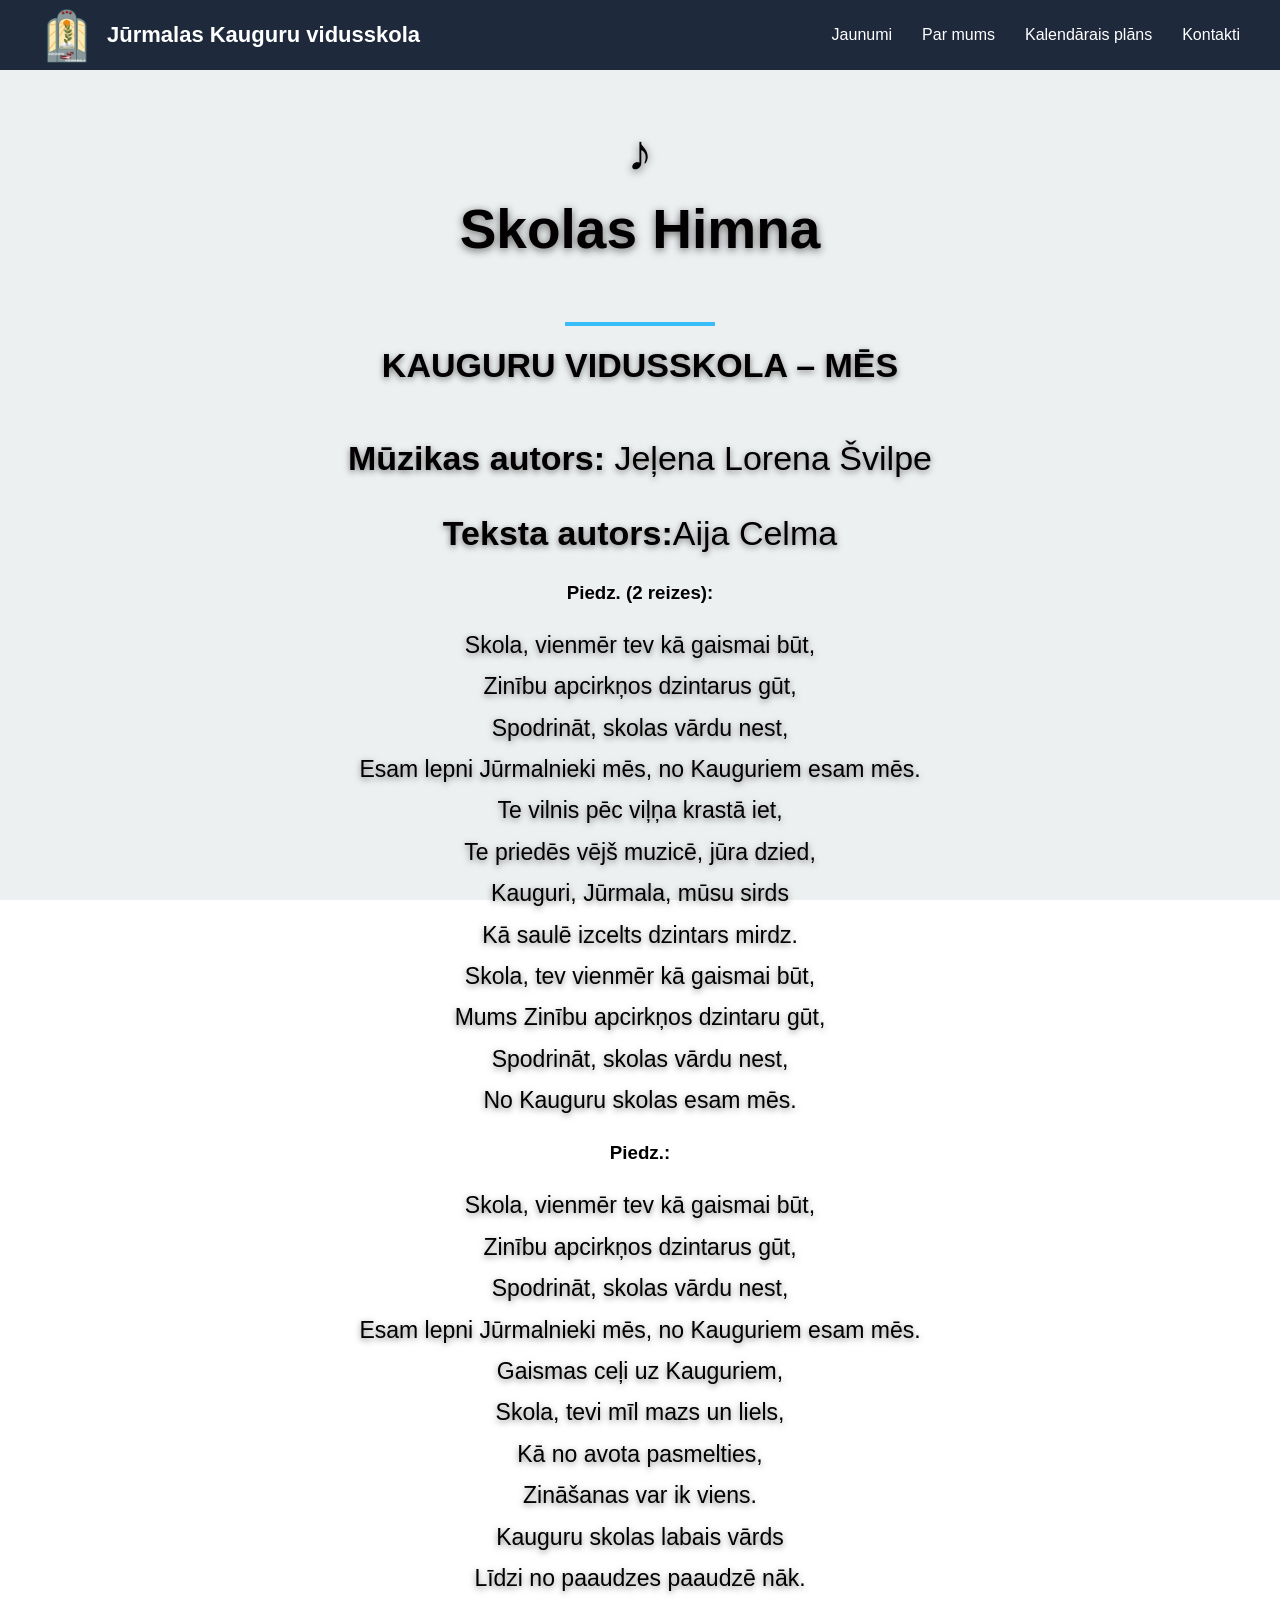
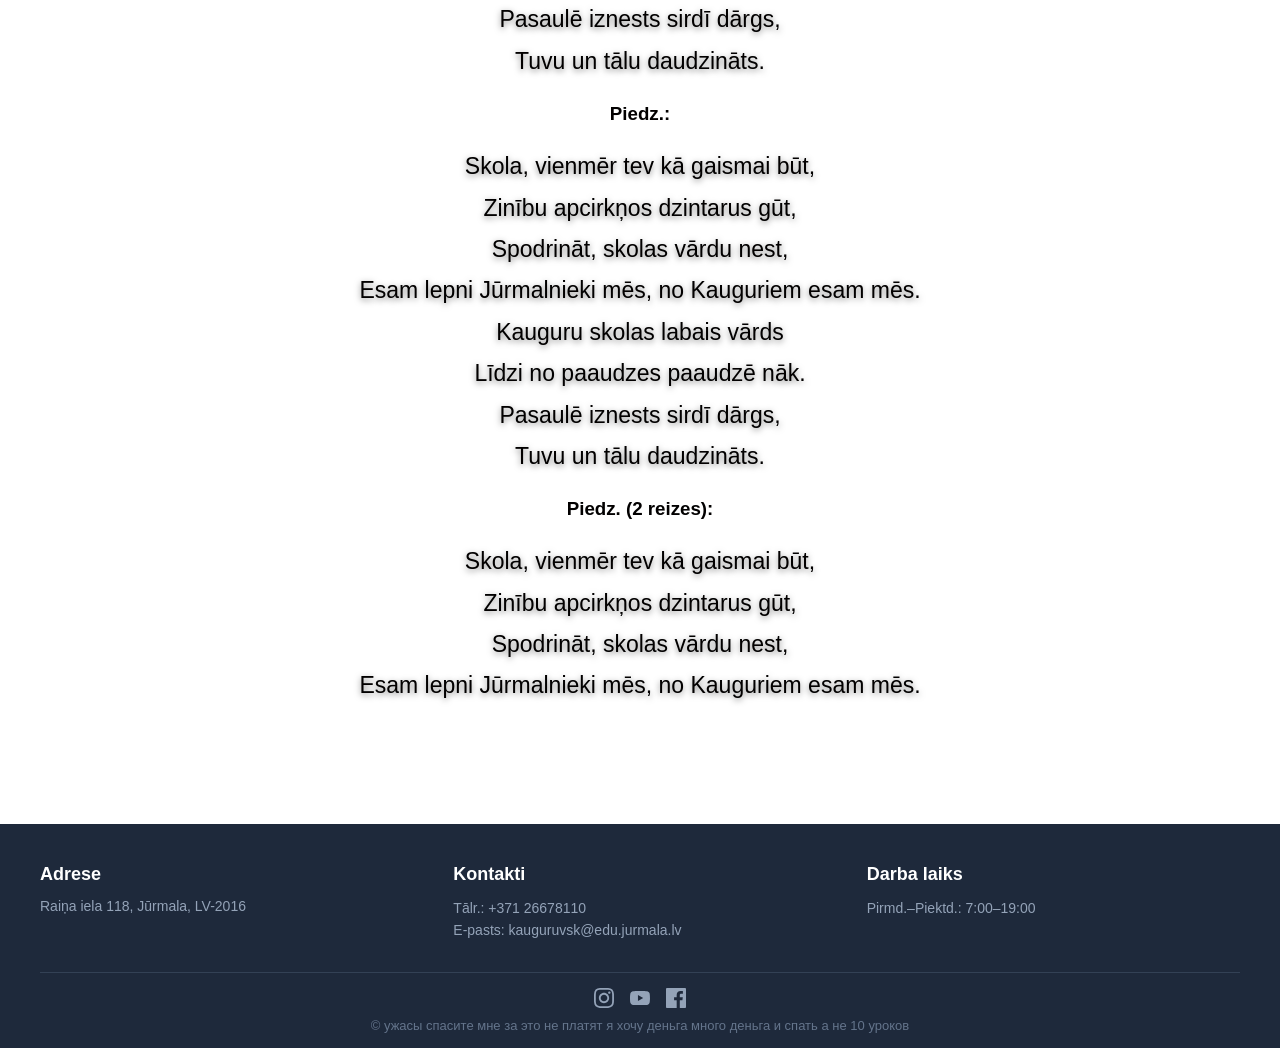
<file: static/web/himns.html>
<!DOCTYPE html>
<html lang="lv">
<head>
    <meta charset="UTF-8">
    <meta name="viewport" content="width=device-width, initial-scale=1.0">
    <title>Par mums</title>

    <link rel="stylesheet" href="style.css">
</head>

<body>

    <header>
         <a href="index.html" class="logo">
        <img src="images/logo.png" alt="Jūrmalas Kauguru vidusskolas logo">
        <span>Jūrmalas Kauguru vidusskola</span>
        </a>
        <nav>
            <ul>
                <li><a href="jaunumi.html">Jaunumi</a></li>
                <li><a href="info.html">Par mums</a></li>
                <li><a href="https://calendar.google.com/calendar/u/0/embed?src=lm09omf5vbimu9sq7rovsoo6m4@group.calendar.google.com&ctz=Europe/Riga">Kalendārais plāns</a></li>
                <li><a href="#">Kontakti</a></li>
            </ul>
        </nav>
    </header>

    <main>
   <section class="hymn-section">

            <div class="hymn-card">

                <div class="music-icon">♪</div>

                <h1>Skolas Himna</h1>
                <div class="spacer"></div>
               
                <div class="gold-line"></div>

                <h2>KAUGURU VIDUSSKOLA – MĒS</h2>
                <div class="spacer"></div>

                <div class="authors">
                    <p>
                        <strong>Mūzikas autors:</strong> Jeļena Lorena Švilpe
                        <div class="spacer"></div>
                    </p>

                    <p>
                        <strong>Teksta autors:</strong>Aija Celma
                        <div class="spacer"></div>
                    </p>
                </div>

                <div class="hymn-part chorus">
                    <h3>Piedz. (2 reizes):</h3>
                    <div class="spacer"></div>
                    <p>
                        Skola, vienmēr tev kā gaismai būt,<br>
                        Zinību apcirkņos dzintarus gūt,<br>
                        Spodrināt, skolas vārdu nest,<br>
                        Esam lepni Jūrmalnieki mēs, no Kauguriem esam mēs.
                    </p>
                </div>

                <div class="hymn-part">

                    <p>
                        Te vilnis pēc viļņa krastā iet,<br>
                        Te priedēs vējš muzicē, jūra dzied,<br>
                        Kauguri, Jūrmala, mūsu sirds<br>
                        Kā saulē izcelts dzintars mirdz.
                    </p>

                    <p>
                        Skola, tev vienmēr kā gaismai būt,<br>
                        Mums Zinību apcirkņos dzintaru gūt,<br>
                        Spodrināt, skolas vārdu nest,<br>
                        No Kauguru skolas esam mēs.
                    </p>

                </div>

                <div class="hymn-part chorus">
                    <div class="spacer"></div>
                    <h3>Piedz.:</h3>
                    <div class="spacer"></div>
                    <p>
                        Skola, vienmēr tev kā gaismai būt,<br>
                        Zinību apcirkņos dzintarus gūt,<br>
                        Spodrināt, skolas vārdu nest,<br>
                        Esam lepni Jūrmalnieki mēs, no Kauguriem esam mēs.
                    </p>
                </div>

                <div class="hymn-part">
                    <p>
                        Gaismas ceļi uz Kauguriem,<br>
                        Skola, tevi mīl mazs un liels,<br>
                        Kā no avota pasmelties,<br>
                        Zināšanas var ik viens.
                    </p>
                    <p>
                        Kauguru skolas labais vārds<br>
                        Līdzi no paaudzes paaudzē nāk.<br>
                        Pasaulē iznests sirdī dārgs,<br>
                        Tuvu un tālu daudzināts.
                    </p>
                </div>



                <div class="hymn-part chorus">
                    <div class="spacer"></div>
                    <h3>Piedz.:</h3>
                    <div class="spacer"></div>
                    <p>
                        Skola, vienmēr tev kā gaismai būt,<br>
                        Zinību apcirkņos dzintarus gūt,<br>
                        Spodrināt, skolas vārdu nest,<br>
                        Esam lepni Jūrmalnieki mēs, no Kauguriem esam mēs.
                    </p>
                </div>


        

                <div class="hymn-part">
                    <p>
                        Kauguru skolas labais vārds<br>
                        Līdzi no paaudzes paaudzē nāk.<br>
                        Pasaulē iznests sirdī dārgs,<br>
                        Tuvu un tālu daudzināts.
                    </p>
                </div>



                <div class="hymn-part chorus final-chorus">
                    <div class="spacer"></div>
                    <h3>Piedz. (2 reizes):</h3>
                    <div class="spacer"></div>
                    <p>
                        Skola, vienmēr tev kā gaismai būt,<br>
                        Zinību apcirkņos dzintarus gūt,<br>
                        Spodrināt, skolas vārdu nest,<br>
                        Esam lepni Jūrmalnieki mēs, no Kauguriem esam mēs.
                    </p>
                             <div class="spacer"></div>         <div class="spacer"></div>         <div class="spacer"></div>
                </div>
            </div>

        </section>


</main>
 <footer>
    <div class="footer-content">
        <div class="footer-block">
            <h3>Adrese</h3>
            <a class="footer-block" href="https://maps.app.goo.gl/LZEuZgjSzzF6Meci9">Raiņa iela 118, Jūrmala, LV-2016</a>
        </div>
        <div class="footer-block">
            <h3>Kontakti</h3>
            <p>Tālr.: +371 26678110</p>
            <p>E-pasts: kauguruvsk@edu.jurmala.lv</p>
        </div>
        <div class="footer-block">
            <h3>Darba laiks</h3>
            <p>Pirmd.–Piektd.: 7:00–19:00</p>
        </div>
        
    </div>
   <div class="footer-bottom">
    
    <div class="social-icons">
        <a href="https://www.instagram.com/kauguruvidusskola/" target="_blank" aria-label="Instagram">
            <svg xmlns="http://www.w3.org/2000/svg" viewBox="0 0 24 24" width="20" height="20" fill="currentColor">
                <path d="M12 2.163c3.204 0 3.584.012 4.85.07 3.252.148 4.771 1.691 4.919 4.919.058 1.265.069 1.645.069 4.849 0 3.205-.012 3.584-.069 4.849-.149 3.225-1.664 4.771-4.919 4.919-1.266.058-1.644.07-4.85.07-3.204 0-3.584-.012-4.849-.07-3.26-.149-4.771-1.699-4.919-4.92-.058-1.265-.07-1.644-.07-4.849 0-3.204.013-3.583.07-4.849.149-3.227 1.664-4.771 4.919-4.919 1.266-.057 1.645-.069 4.849-.069zm0-2.163c-3.259 0-3.667.014-4.947.072-4.358.2-6.78 2.618-6.98 6.98-.059 1.281-.073 1.689-.073 4.948 0 3.259.014 3.668.072 4.948.2 4.358 2.618 6.78 6.98 6.98 1.281.058 1.689.072 4.948.072 3.259 0 3.668-.014 4.948-.072 4.354-.2 6.782-2.618 6.979-6.98.059-1.28.073-1.689.073-4.948 0-3.259-.014-3.667-.072-4.947-.196-4.354-2.617-6.78-6.979-6.98-1.281-.059-1.69-.073-4.949-.073zm0 5.838c-3.403 0-6.162 2.759-6.162 6.162s2.759 6.163 6.162 6.163 6.162-2.759 6.162-6.163c0-3.403-2.759-6.162-6.162-6.162zm0 10.162c-2.209 0-4-1.79-4-4 0-2.209 1.791-4 4-4s4 1.791 4 4c0 2.21-1.791 4-4 4zm6.406-11.845c-.796 0-1.441.645-1.441 1.44s.645 1.44 1.441 1.44c.795 0 1.439-.645 1.439-1.44s-.644-1.44-1.439-1.44z"/>
            </svg>
        </a>
        <a href="https://www.youtube.com/results?search_query=kauguru+vidusskola" target="_blank" aria-label="YouTube">
            <svg xmlns="http://www.w3.org/2000/svg" viewBox="0 0 24 24" width="20" height="20" fill="currentColor">
                <path d="M23.498 6.186a3.016 3.016 0 0 0-2.122-2.136C19.505 3.545 12 3.545 12 3.545s-7.505 0-9.377.505A3.017 3.017 0 0 0 .502 6.186C0 8.07 0 12 0 12s0 3.93.502 5.814a3.016 3.016 0 0 0 2.122 2.136c1.871.505 9.376.505 9.376.505s7.505 0 9.377-.505a3.015 3.015 0 0 0 2.122-2.136C24 15.93 24 12 24 12s0-3.93-.502-5.814zM9.545 15.568V8.432L15.818 12l-6.273 3.568z"/>
            </svg>
        </a>
        <a href="https://www.facebook.com/kauguruvsk" target="_blank" aria-label="Facebook">
            <svg xmlns="http://www.w3.org/2000/svg" viewBox="0 0 24 24" width="20" height="20" fill="currentColor">
                <path d="M22.675 0h-21.35c-.732 0-1.325.593-1.325 1.325v21.351c0 .731.593 1.324 1.325 1.324h11.495v-9.294h-3.128v-3.622h3.128v-2.671c0-3.1 1.893-4.788 4.659-4.788 1.325 0 2.463.099 2.795.143v3.24l-1.918.001c-1.504 0-1.795.715-1.795 1.763v2.312h3.587l-.467 3.622h-3.12v9.293h6.116c.73 0 1.323-.593 1.323-1.325v-21.35c0-.732-.593-1.325-1.325-1.325z"/>
            </svg>
        </a>
    </div>
    <p>&copy; ужасы спасите мне за это не платят я хочу деньга много деньга и  спать а не 10 уроков </p>
</div>
 </footer>
</body>
</html>
</file>
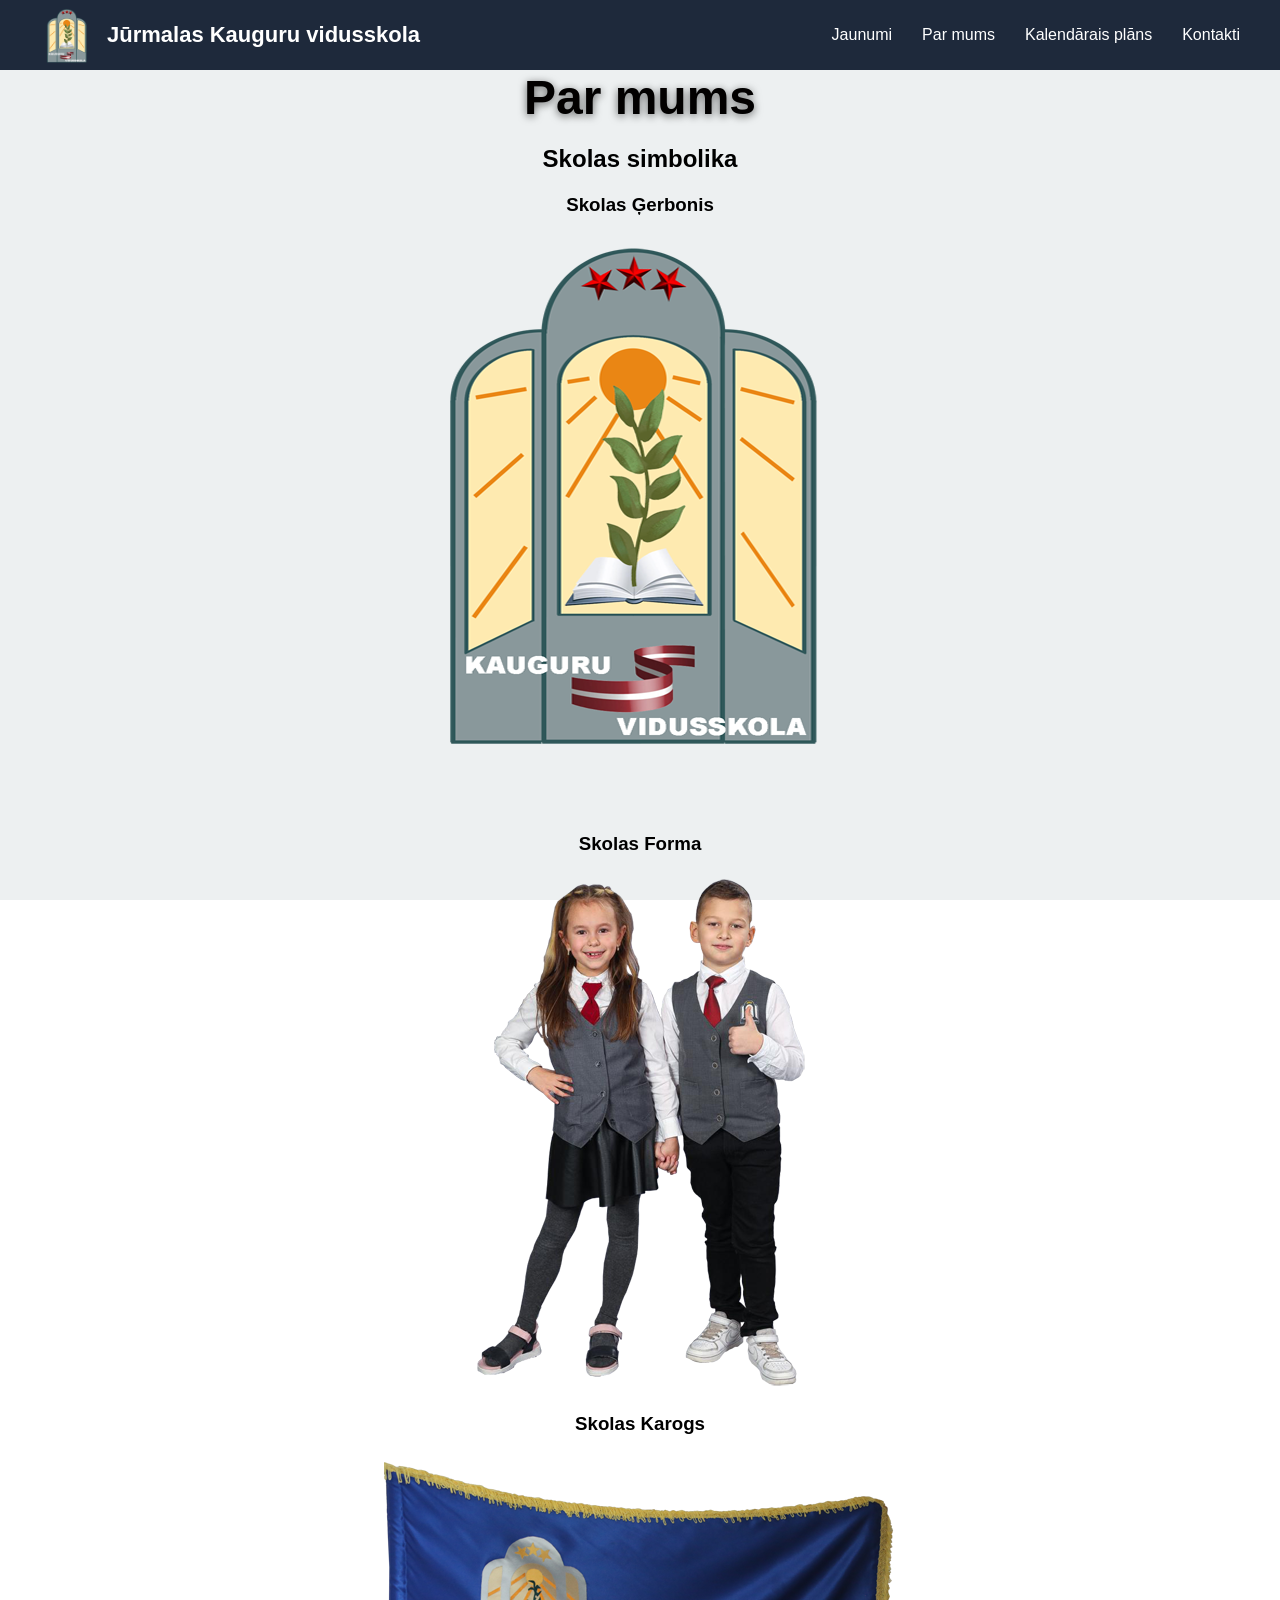
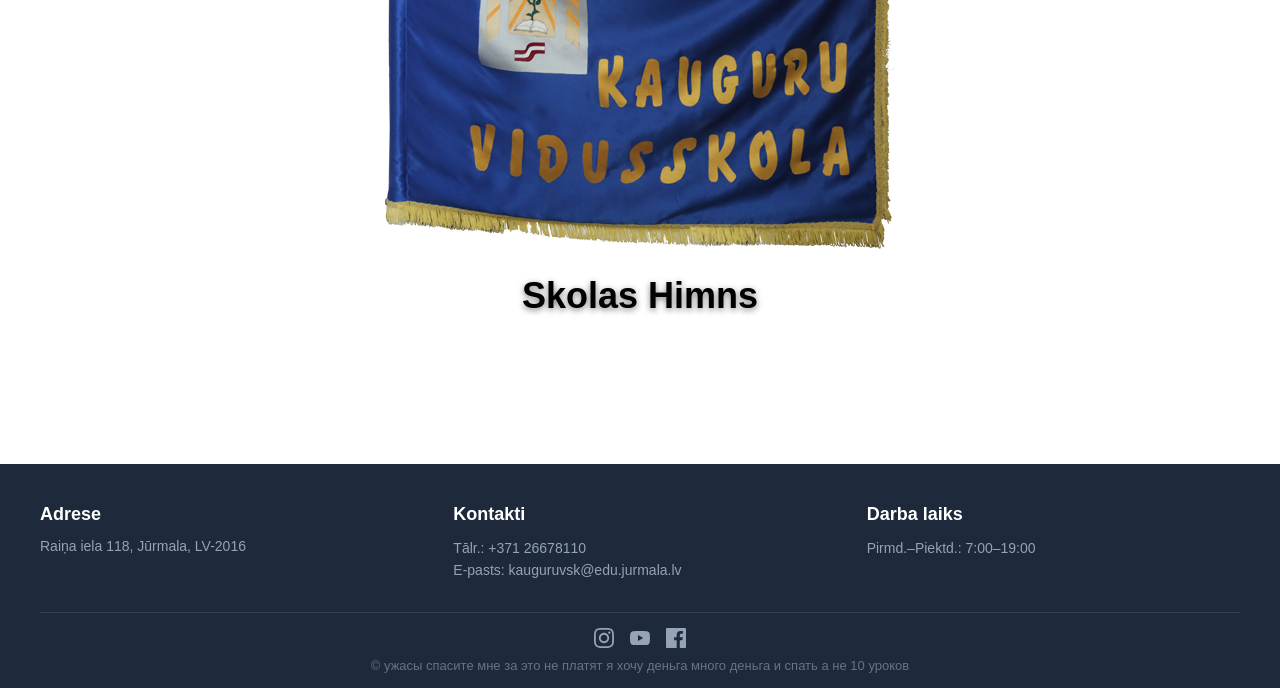
<file: static/web/info.html>
<!DOCTYPE html>
<html lang="lv">
<head>
    <meta charset="UTF-8">
    <meta name="viewport" content="width=device-width, initial-scale=1.0">
    <title>Par mums</title>

    <link rel="stylesheet" href="style.css">
</head>

<body>

    <header>
         <a href="index.html" class="logo">
        <img src="images/logo.png" alt="Jūrmalas Kauguru vidusskolas logo">
        <span>Jūrmalas Kauguru vidusskola</span>
        </a>
        <nav>
            <ul>
                <li><a href="jaunumi.html">Jaunumi</a></li>
                <li><a href="info.html">Par mums</a></li>
                <li><a href="kalendars.html">Kalendārais plāns</a></li>
                <li><a href="#">Kontakti</a></li>
            </ul>
        </nav>
    </header>

    <main>
    <div class="content">
        <div class="image-frame">
            <h1>Par mums</h1>
            <h2>Skolas simbolika</h2>
            <div class="spacer"></div>

            <div>
                <h3>Skolas Ģerbonis</h3>
                <div class="spacer"></div>
                <img src="images/kvs-logo-01.png" alt="Skolas Ģerbonis">
                <div class="spacerr"></div>
                <h3>Skolas Forma</h3>
                <div class="spacer"></div>
                <img src="images/skolas-forma.png" alt="Skolas Forma">
                <div class="spacer"></div>
                <h3>Skolas Karogs</h3>
                <div class="spacer"></div>
                <img src="images/kvs-karogs.png" alt="Skolas Karogs">
                <div class="spacer"></div>

                <div class="content">
                  <a href="himns.html">Skolas Himns</a>
                </div>


            </div>
             <div class="spacer"></div><div class="spacer"></div><div class="spacer"></div><div class="spacer"></div><div class="spacer"></div><div class="spacer"></div><div class="spacer"></div>
       
    </div>
</main>
 <footer>
    <div class="footer-content">
        <div class="footer-block">
            <h3>Adrese</h3>
            <a class="footer-block" href="https://maps.app.goo.gl/LZEuZgjSzzF6Meci9">Raiņa iela 118, Jūrmala, LV-2016</a>
        </div>
        <div class="footer-block">
            <h3>Kontakti</h3>
            <p>Tālr.: +371 26678110</p>
            <p>E-pasts: kauguruvsk@edu.jurmala.lv</p>
        </div>
        <div class="footer-block">
            <h3>Darba laiks</h3>
            <p>Pirmd.–Piektd.: 7:00–19:00</p>
        </div>
        
    </div>
   <div class="footer-bottom">
    
    <div class="social-icons">
        <a href="https://www.instagram.com/kauguruvidusskola/" target="_blank" aria-label="Instagram">
            <svg xmlns="http://www.w3.org/2000/svg" viewBox="0 0 24 24" width="20" height="20" fill="currentColor">
                <path d="M12 2.163c3.204 0 3.584.012 4.85.07 3.252.148 4.771 1.691 4.919 4.919.058 1.265.069 1.645.069 4.849 0 3.205-.012 3.584-.069 4.849-.149 3.225-1.664 4.771-4.919 4.919-1.266.058-1.644.07-4.85.07-3.204 0-3.584-.012-4.849-.07-3.26-.149-4.771-1.699-4.919-4.92-.058-1.265-.07-1.644-.07-4.849 0-3.204.013-3.583.07-4.849.149-3.227 1.664-4.771 4.919-4.919 1.266-.057 1.645-.069 4.849-.069zm0-2.163c-3.259 0-3.667.014-4.947.072-4.358.2-6.78 2.618-6.98 6.98-.059 1.281-.073 1.689-.073 4.948 0 3.259.014 3.668.072 4.948.2 4.358 2.618 6.78 6.98 6.98 1.281.058 1.689.072 4.948.072 3.259 0 3.668-.014 4.948-.072 4.354-.2 6.782-2.618 6.979-6.98.059-1.28.073-1.689.073-4.948 0-3.259-.014-3.667-.072-4.947-.196-4.354-2.617-6.78-6.979-6.98-1.281-.059-1.69-.073-4.949-.073zm0 5.838c-3.403 0-6.162 2.759-6.162 6.162s2.759 6.163 6.162 6.163 6.162-2.759 6.162-6.163c0-3.403-2.759-6.162-6.162-6.162zm0 10.162c-2.209 0-4-1.79-4-4 0-2.209 1.791-4 4-4s4 1.791 4 4c0 2.21-1.791 4-4 4zm6.406-11.845c-.796 0-1.441.645-1.441 1.44s.645 1.44 1.441 1.44c.795 0 1.439-.645 1.439-1.44s-.644-1.44-1.439-1.44z"/>
            </svg>
        </a>
        <a href="https://www.youtube.com/results?search_query=kauguru+vidusskola" target="_blank" aria-label="YouTube">
            <svg xmlns="http://www.w3.org/2000/svg" viewBox="0 0 24 24" width="20" height="20" fill="currentColor">
                <path d="M23.498 6.186a3.016 3.016 0 0 0-2.122-2.136C19.505 3.545 12 3.545 12 3.545s-7.505 0-9.377.505A3.017 3.017 0 0 0 .502 6.186C0 8.07 0 12 0 12s0 3.93.502 5.814a3.016 3.016 0 0 0 2.122 2.136c1.871.505 9.376.505 9.376.505s7.505 0 9.377-.505a3.015 3.015 0 0 0 2.122-2.136C24 15.93 24 12 24 12s0-3.93-.502-5.814zM9.545 15.568V8.432L15.818 12l-6.273 3.568z"/>
            </svg>
        </a>
        <a href="https://www.facebook.com/kauguruvsk" target="_blank" aria-label="Facebook">
            <svg xmlns="http://www.w3.org/2000/svg" viewBox="0 0 24 24" width="20" height="20" fill="currentColor">
                <path d="M22.675 0h-21.35c-.732 0-1.325.593-1.325 1.325v21.351c0 .731.593 1.324 1.325 1.324h11.495v-9.294h-3.128v-3.622h3.128v-2.671c0-3.1 1.893-4.788 4.659-4.788 1.325 0 2.463.099 2.795.143v3.24l-1.918.001c-1.504 0-1.795.715-1.795 1.763v2.312h3.587l-.467 3.622h-3.12v9.293h6.116c.73 0 1.323-.593 1.323-1.325v-21.35c0-.732-.593-1.325-1.325-1.325z"/>
            </svg>
        </a>
    </div>
    <p>&copy; ужасы спасите мне за это не платят я хочу деньга много деньга и  спать а не 10 уроков </p>
</div>
 </footer>
</body>
</html>
</file>
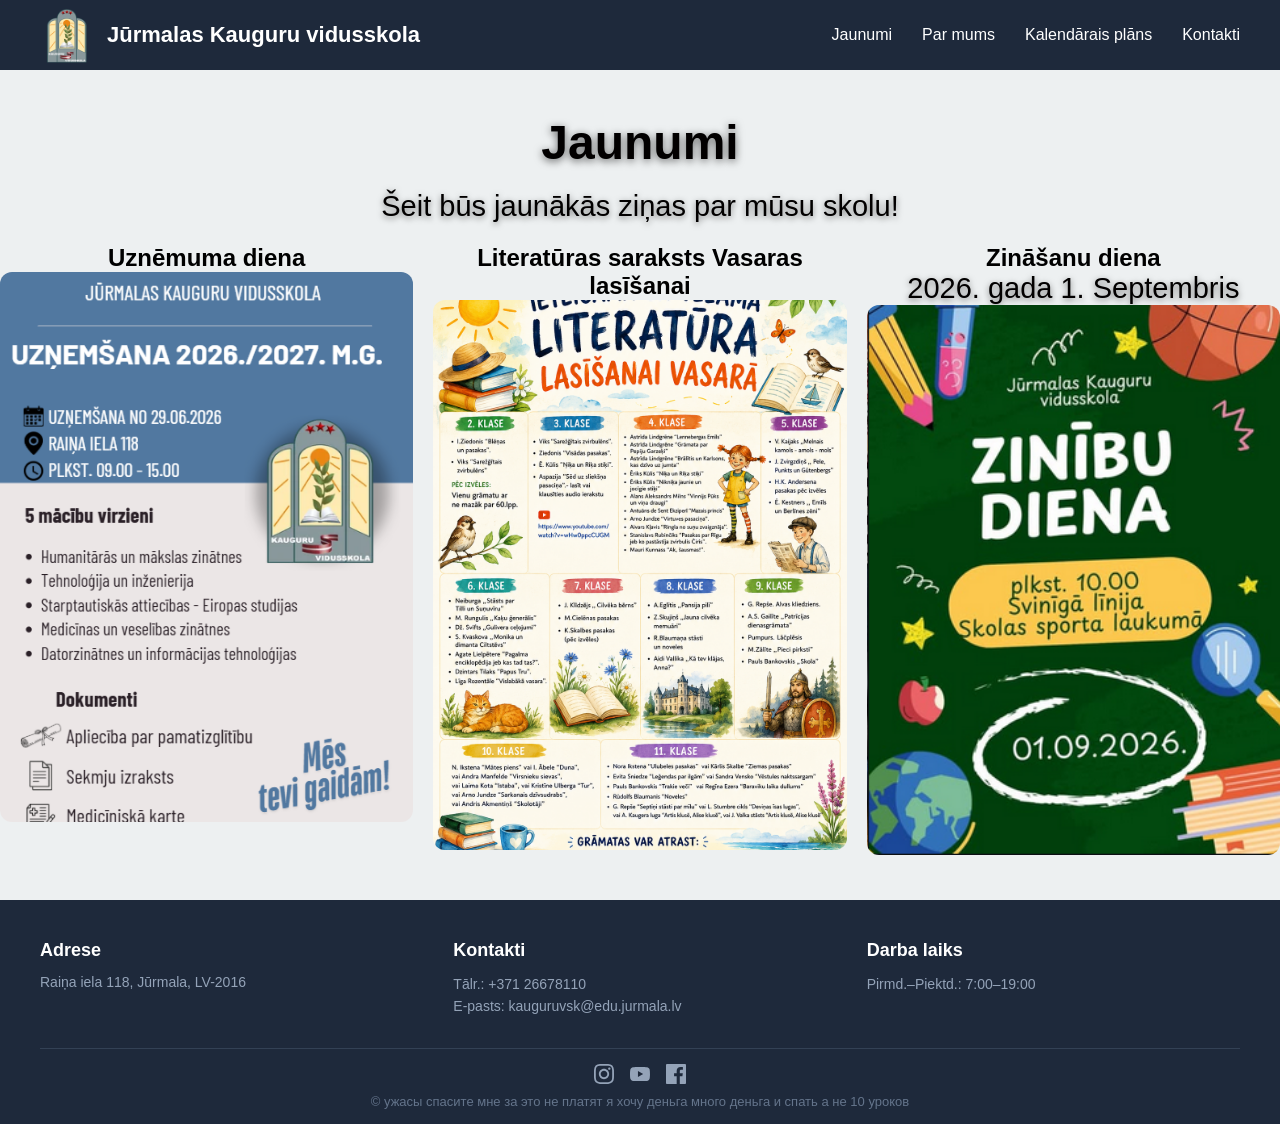
<file: static/web/jaunumi.html>
<!DOCTYPE html>
<html lang="lv">
<head>
    <meta charset="UTF-8">
    <meta name="viewport" content="width=device-width, initial-scale=1.0">
    <title>Jaunumi</title>

    <link rel="stylesheet" href="style.css">
</head>

<body>

    <header>
         <a href="index.html" class="logo">
        <img src="images/logo.png" alt="Jūrmalas Kauguru vidusskolas logo">
        <span>Jūrmalas Kauguru vidusskola</span>
        </a>
        <nav>
            <ul>
                <li><a href="jaunumi.html">Jaunumi</a></li>
                <li><a href="info.html">Par mums</a></li>
                <li><a href="kalendars.html">Kalendārais plāns</a></li>
                <li><a href="#">Kontakti</a></li>
            </ul>
        </nav>
    </header>

    <main>
    <div class="content">
        <div class="image-frame">
            <h1>Jaunumi</h1>
            <p>Šeit būs jaunākās ziņas par mūsu skolu!</p>
            <div class="spacer"></div>
        </div>

        <div class="news-grid">

            <div class="news-card">
         
                <div class="news-card-content">
                    <h2>Uznēmuma diena</h3>
                    <img src="images/ielug_2026.png" alt="OLUX 2026">
                </div>
            </div>
          

            <div class="news-card">
       
                <div class="news-card-content">
                    <h2>Literatūras saraksts Vasaras lasīšanai</h2>
                    <img src="images/literatura_2026a.png" alt="Literatūras saraksts Vasaras lasīšanai">
                </div>
            </div>

            <div class="news-card">
            
                <div class="news-card-content">
                    <h2>Zināšanu diena</h2>
                    <p class="news-date">2026. gada 1. Septembris</p>
                   <img src="images/zin.png" alt="Zināšanu diena">
                </div>
            </div>
        </div>
    </div>
</main>
 <footer>
    <div class="footer-content">
        <div class="footer-block">
            <h3>Adrese</h3>
            <a class="footer-block" href="https://maps.app.goo.gl/LZEuZgjSzzF6Meci9">Raiņa iela 118, Jūrmala, LV-2016</a>
        </div>
        <div class="footer-block">
            <h3>Kontakti</h3>
            <p>Tālr.: +371 26678110</p>
            <p>E-pasts: kauguruvsk@edu.jurmala.lv</p>
        </div>
        <div class="footer-block">
            <h3>Darba laiks</h3>
            <p>Pirmd.–Piektd.: 7:00–19:00</p>
        </div>
        
    </div>
   <div class="footer-bottom">
    
    <div class="social-icons">
        <a href="https://www.instagram.com/kauguruvidusskola/" target="_blank" aria-label="Instagram">
            <svg xmlns="http://www.w3.org/2000/svg" viewBox="0 0 24 24" width="20" height="20" fill="currentColor">
                <path d="M12 2.163c3.204 0 3.584.012 4.85.07 3.252.148 4.771 1.691 4.919 4.919.058 1.265.069 1.645.069 4.849 0 3.205-.012 3.584-.069 4.849-.149 3.225-1.664 4.771-4.919 4.919-1.266.058-1.644.07-4.85.07-3.204 0-3.584-.012-4.849-.07-3.26-.149-4.771-1.699-4.919-4.92-.058-1.265-.07-1.644-.07-4.849 0-3.204.013-3.583.07-4.849.149-3.227 1.664-4.771 4.919-4.919 1.266-.057 1.645-.069 4.849-.069zm0-2.163c-3.259 0-3.667.014-4.947.072-4.358.2-6.78 2.618-6.98 6.98-.059 1.281-.073 1.689-.073 4.948 0 3.259.014 3.668.072 4.948.2 4.358 2.618 6.78 6.98 6.98 1.281.058 1.689.072 4.948.072 3.259 0 3.668-.014 4.948-.072 4.354-.2 6.782-2.618 6.979-6.98.059-1.28.073-1.689.073-4.948 0-3.259-.014-3.667-.072-4.947-.196-4.354-2.617-6.78-6.979-6.98-1.281-.059-1.69-.073-4.949-.073zm0 5.838c-3.403 0-6.162 2.759-6.162 6.162s2.759 6.163 6.162 6.163 6.162-2.759 6.162-6.163c0-3.403-2.759-6.162-6.162-6.162zm0 10.162c-2.209 0-4-1.79-4-4 0-2.209 1.791-4 4-4s4 1.791 4 4c0 2.21-1.791 4-4 4zm6.406-11.845c-.796 0-1.441.645-1.441 1.44s.645 1.44 1.441 1.44c.795 0 1.439-.645 1.439-1.44s-.644-1.44-1.439-1.44z"/>
            </svg>
        </a>
        <a href="https://www.youtube.com/results?search_query=kauguru+vidusskola" target="_blank" aria-label="YouTube">
            <svg xmlns="http://www.w3.org/2000/svg" viewBox="0 0 24 24" width="20" height="20" fill="currentColor">
                <path d="M23.498 6.186a3.016 3.016 0 0 0-2.122-2.136C19.505 3.545 12 3.545 12 3.545s-7.505 0-9.377.505A3.017 3.017 0 0 0 .502 6.186C0 8.07 0 12 0 12s0 3.93.502 5.814a3.016 3.016 0 0 0 2.122 2.136c1.871.505 9.376.505 9.376.505s7.505 0 9.377-.505a3.015 3.015 0 0 0 2.122-2.136C24 15.93 24 12 24 12s0-3.93-.502-5.814zM9.545 15.568V8.432L15.818 12l-6.273 3.568z"/>
            </svg>
        </a>
        <a href="https://www.facebook.com/kauguruvsk" target="_blank" aria-label="Facebook">
            <svg xmlns="http://www.w3.org/2000/svg" viewBox="0 0 24 24" width="20" height="20" fill="currentColor">
                <path d="M22.675 0h-21.35c-.732 0-1.325.593-1.325 1.325v21.351c0 .731.593 1.324 1.325 1.324h11.495v-9.294h-3.128v-3.622h3.128v-2.671c0-3.1 1.893-4.788 4.659-4.788 1.325 0 2.463.099 2.795.143v3.24l-1.918.001c-1.504 0-1.795.715-1.795 1.763v2.312h3.587l-.467 3.622h-3.12v9.293h6.116c.73 0 1.323-.593 1.323-1.325v-21.35c0-.732-.593-1.325-1.325-1.325z"/>
            </svg>
        </a>
    </div>
    <p>&copy; ужасы спасите мне за это не платят я хочу деньга много деньга и  спать а не 10 уроков </p>
</div>
 </footer>
</body>
</html>
</file>
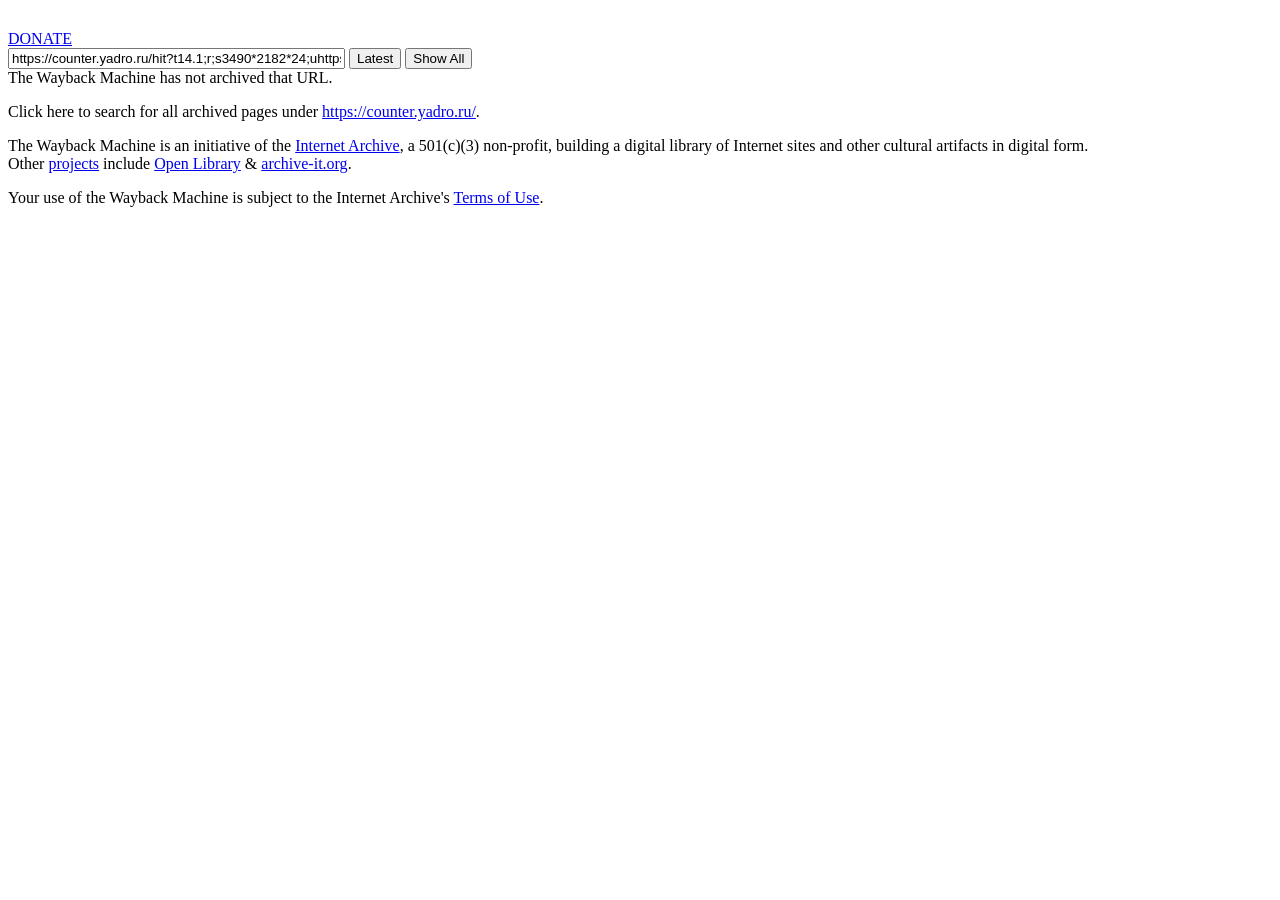
<file: static/web/images/Jūrmalas pilsētas Kauguru vidusskola - Jaunumi_files/hit.html>
<!DOCTYPE html>
<html lang="en">
  <head>
    <title>Wayback Machine</title>
    <script>
    /*
    @licstart  The following is the entire license notice for the JavaScript code in this page.

    Copyright (C) 2020 Internet Archive

    The JavaScript code in this page is free software: you can
    redistribute it and/or modify it under the terms of the GNU Affero
    General Public License as published by the Free Software
    Foundation, either version 3 of the License, or (at your option)
    any later version.  The code is distributed WITHOUT ANY WARRANTY;
    without even the implied warranty of MERCHANTABILITY or FITNESS
    FOR A PARTICULAR PURPOSE.  See the GNU GPL for more details.

    As additional permission under GNU AGPL version 3 section 7, you
    may distribute non-source (e.g., minimized or compacted) forms of
    that code without the copy of the GNU AGPL normally required by
    section 4, provided you include this license notice and a URL
    through which recipients can access the Corresponding Source.

    @licend  The above is the entire license notice for the JavaScript code in this page.
    */
    </script>    <script type="text/javascript">
      window.webComponentLoaderConfig = {
      baseUrl: 'https://archive.org',
      version: '29e56e87'
      }
    </script>
    <!-- is_embedded: True; context: <wayback.replay.core.ReplayContext object at 0x7fa16c556200> -->
    <meta name="viewport" content="width=device-width, initial-scale=1.0">
    <meta http-equiv="content-type" content="text/html; charset=utf-8">
    <link rel="stylesheet" type="text/css" href="https://web-static.archive.org/_static/css/styles.css?v=Zb1uSJFF" />
    <script type="text/javascript" src="https://web-static.archive.org/_static/js/ui.js?v=7LYlZ-C2" charset="utf-8"></script>
    <base target="_top">
<link rel="stylesheet" type="text/css" href="https://web-static.archive.org/_static/css/web.css">
<script type="text/javascript">
if (window!=window.top) {
  $(document).ready(function(){ document.body.classList.add('wb_embedded') });
}
</script>
  </head>
  <body class="navia wb_embedded">
  <div class="container">
    <div class="row" style="margin-top: 30px">
      <div class="col-md-4 col-sm-4 col-xs-4 text-right">
	<div id="donation-link" class="web_message">
  <a href="http://archive.org/donate/?origin=wbwww-CalndrDonateButton" data-event-click-tracking="Wayback|DonateButton" class="beta_button">DONATE</a>
</div>

      </div>
      <div class="col-md-4 col-sm-4 col-xs-4 text-center">
	<div class="search-toolbar-logo-container">
	  <a href="/"><div class="search-toolbar-logo" alt="logo: Internet Archive's Wayback Machine"></div></a>
	</div>
      </div>
    </div>
    <div id="errorBorder">
      <div id="positionHome">
	<div id="searchHome">
	  <form name="form1" method="get" action="/web/submit">
      <input class="form-control" type="text" name="url" value="https://counter.yadro.ru/hit?t14.1;r;s3490*2182*24;uhttps%3A//www.kauguruvsk.lv/;0.49152091906721534" size="40" onfocus="javascript:this.focus();this.select();" >
	    <button class="btn btn-default" type="submit" name="type" value="replay">Latest</button>
	    <button class="btn btn-default" type="submit" name="type" value="urlquery">Show All</button>
	  </form>
	</div>
<div id="error">
    <div class="error-text">The Wayback Machine has not archived that URL.</div>
    <div class="error-help error-help-proceed">
      <p>Click here to search for all archived pages under
        <a href="https://web.archive.org/web/*/https://counter.yadro.ru/*">https://counter.yadro.ru/</a>.
      </p>
    </div></div>
      </div>
    </div>
  </div>
    <noscript>
      <div class="no-script-message">
        The Wayback Machine requires your browser to support JavaScript, please email <a href="mailto:info@archive.org">info@archive.org</a><br/>if you have any questions about this.
      </div>
    </noscript>
    <footer>
      <div id="footerHome">
        <p>
          The Wayback Machine is an initiative of the
          <a href="//archive.org/">Internet Archive</a>,
          a 501(c)(3) non-profit, building a digital library of
          Internet sites and other cultural artifacts in digital form.
          <br/>Other <a href="//archive.org/projects/">projects</a> include
          <a href="https://openlibrary.org/">Open Library</a> &amp;
          <a href="https://archive-it.org">archive-it.org</a>.
        </p>
        <p>
          Your use of the Wayback Machine is subject to the Internet Archive's
          <a href="//archive.org/about/terms.php">Terms of Use</a>.
        </p>
      </div>
    </footer>
  </body>
</html>
</file>
<file: static/web/style.css>
* {
    margin: 0;
    padding: 0;
    box-sizing: border-box;
}

body {
    font-family: Arial, sans-serif;
    color: #000;
    position: relative;
    min-height: 100vh;
    overflow-x: hidden;
}

/* Images never overflow their container */
img {
    max-width: 100%;
    height: auto;
}

body::before {
    content: "";
    position: fixed;
    top: -20px;
    left: -20px;
    right: -20px;
    bottom: -20px;

    /* Izmanto savu fona attēlu (bez tā šis slānis ir tukšs) */
    /* background-image: url("images/fons.jpg"); */
    background-size: cover;
    background-position: center;

    filter: blur(10px);
    z-index: -2;
}

body::after {
    content: "";
    position: fixed;
    inset: 0;
    background-color: rgba(226, 230, 232, 0.6);
    z-index: -1;
}

/* Header */
header {
    min-height: 70px;
    padding: 0 40px;

    display: flex;
    align-items: center;
    justify-content: space-between;

    background-color: #1e293b;
}

.logo {
    display: flex;
    align-items: center;
    gap: 12px;
    text-decoration: none;
    color: white;
    font-size: 22px;
    font-weight: bold;
}

.logo img {
    width: 55px;
    height: 55px;
    object-fit: contain;
   
}

nav ul {
    display: flex;
    align-items: center;
    gap: 30px;
    list-style: none;
}

nav a {
    color: white;
    text-decoration: none;
    font-size: 16px;
    transition: color 0.3s;
}

nav a:hover {
    color: #38bdf8;
}

/* "Account" button in the nav looks like the other links */
nav .nav-btn {
    width: auto;
    padding: 0;
    background: none;
    color: white;
    font: inherit;
    font-size: 16px;
    transition: color 0.3s;
}

nav .nav-btn:hover {
    opacity: 1;
    color: #38bdf8;
}

/* Main */
main {
    min-height: calc(100vh - 70px);

    display: flex;
    align-items: center;
    justify-content: center;

    text-align: center;
}

.content h1 {
    margin-bottom: 20px;
    font-size: 48px;
    color: #020000;
    text-shadow: 0 2px 8px rgba(0, 0, 0, 0.6);
}

.content p {
    color: #020000;
    font-size: 29px;
    text-shadow: 0 2px 6px rgba(0, 0, 0, 0.5);
}

.content a {
    font-size: 36px;
    font-weight: bold;
    color: #020000;
    text-decoration: none;
    text-shadow: 0 2px 6px rgba(0, 0, 0, 0.5);
}

.content a:hover {
    color: #38bdf8;
}

/* Visible keyboard focus everywhere */
a:focus-visible,
button:focus-visible,
input:focus-visible {
    outline: 2px solid #38bdf8;
    outline-offset: 2px;
}

/* Spacers */
.spacer {
    height: 21px;
}

.spacerr {
    height: 80px;
}

/* News grid */
.news-grid {
    display: grid;
    grid-template-columns: repeat(3, 1fr);
    gap: 20px;
}

.news-card img {
    width: 100%;
    height: 550px;
    object-fit: cover;
}

.news-card-content h3,
.news-card-content p {
    color: #020000;
}

/* Hymn card */
.hymn-card {
    max-width: 900px;
    margin: 4px auto;
    padding: 50px;
    text-align: center;
    color: #020000;
}

.hymn-card .music-icon {
    font-size: 50px;
    margin-bottom: 15px;
    text-shadow: 0 2px 8px rgba(0, 0, 0, 0.6);
}

.hymn-card h1 {
    font-size: 55px;
    margin-bottom: 20px;
    text-shadow: 0 2px 8px rgba(0, 0, 0, 0.6);
}

.hymn-card h2 {
    font-size: 34px;
    margin-bottom: 25px;
    text-shadow: 0 2px 6px rgba(0, 0, 0, 0.5);
}

.hymn-card .authors {
    font-size: 34px;
    line-height: 1.6;
    text-shadow: 0 2px 6px rgba(0, 0, 0, 0.5);
}

.hymn-card .authors strong {
    font-weight: bold;
}

.hymn-card .gold-line {
    width: 150px;
    height: 4px;
    margin: 20px auto;
    background-color: #38bdf8;
}

.hymn-part p {
    font-size: 23px;
    line-height: 1.8;
    text-shadow: 0 2px 6px rgba(0, 0, 0, 0.5);
}

.hymn-part .chorus {
    margin-top: 50px;
    line-height: 1.8;
}

/* Footer */
footer {
    background-color: #1e293b;
    color: #cbd5e1;
    padding: 40px 40px 0;
}

.footer-content {
    max-width: 1200px;
    margin: 0 auto;

    display: flex;
    flex-wrap: wrap;
    gap: 40px;
    justify-content: space-between;

    padding-bottom: 30px;
}

.footer-block {
    color: #94a3b8;
    flex: 1;
    min-width: 180px;
}

.footer-block h3 {
    color: white;
    font-size: 18px;
    margin-bottom: 12px;
}

.footer-block p {
    font-size: 14px;
    line-height: 1.6;
    color: #94a3b8;
}

/* Links in the footer (address, phone, email) */
.footer-block a {
    color: #94a3b8;
    font-size: 14px;
    text-decoration: none;
    transition: color 0.3s;
}

.footer-block a:hover {
    color: #38bdf8;
}

.footer-bottom {
    border-top: 1px solid #334155;
    text-align: center;
    padding: 15px 20px;
}

.footer-bottom p {
    font-size: 13px;
    color: #64748b;
}

.social-icons {
    display: flex;
    justify-content: center;
    gap: 16px;
    margin-bottom: 10px;
}

.social-icons a {
    color: #94a3b8;
    display: inline-flex;
    transition: color 0.3s;
}

.social-icons a:hover {
    color: #38bdf8;
}

.index-logo {
    margin-bottom: 10px;
}

.index-logo img,
.news-card-content img {
    display: block;
    margin: 0 auto;
    border-radius: 12px;
}

/* ============================= */
/* Login / register modals       */
/* ============================= */

input[type=text],
input[type=email],
input[type=password] {
    width: 100%;
    padding: 12px 20px;
    margin: 8px 0;
    display: inline-block;
    border: 1px solid #ccc;
    font-size: 16px; /* prevents zoom on iOS */
}

button {
    background-color: #1e293b;
    color: white;
    padding: 12px 16px;
    margin: 8px 0;
    border: none;
    cursor: pointer;
    width: 100%;
    font-size: 15px;
}

button:hover {
    opacity: 0.8;
}

.cancelbtn {
    width: auto;
    padding: 10px 18px;
    background-color: #f44336;
}

.registerbtn {
    width: auto;
    padding: 10px 18px;
}

.imgcontainer {
    text-align: center;
    margin: 24px 0 12px 0;
    position: relative;
}

img.avatar {
    width: 40%;
    max-width: 160px;
}

.container {
    padding: 16px;
}

.modal-footer {
    background-color: #f1f1f1;
    display: flex;
    flex-wrap: wrap;
    align-items: center;
    gap: 10px;
}

span.psw {
    margin-left: auto;
}

.modal {
    display: none;
    position: fixed;
    z-index: 1000;
    left: 0;
    top: 0;
    width: 100%;
    height: 100%;
    overflow: auto;
    background-color: rgba(0, 0, 0, 0.4);
    padding-top: 60px;
}

.modal-content {
    background-color: #fefefe;
    margin: 5% auto 15% auto;
    border: 1px solid #888;
    width: 90%;
    max-width: 480px;
}

.close {
    position: absolute;
    right: 25px;
    top: 0;
    color: #000;
    font-size: 35px;
    font-weight: bold;
    cursor: pointer;
}

.close:hover,
.close:focus {
    color: red;
}

.animate {
    animation: animatezoom 0.4s;
}

@keyframes animatezoom {
    from { transform: scale(0); }
    to   { transform: scale(1); }
}

@media (prefers-reduced-motion: reduce) {
    .animate { animation: none; }
}

/* ============================= */
/* Mobile responsive adjustments */
/* ============================= */

/* Tablets and small laptops */
@media (max-width: 1024px) {
    .news-grid {
        grid-template-columns: repeat(2, 1fr);
    }

    .news-card img {
        height: 400px;
    }

    .hymn-card {
        max-width: 90%;
        padding: 35px 25px;
    }
}

/* Tablets / large phones */
@media (max-width: 768px) {
    header {
        flex-wrap: wrap;
        justify-content: center;
        padding: 15px 20px;
        gap: 15px;
    }

    .logo {
        font-size: 18px;
    }

    .logo img {
        width: 45px;
        height: 45px;
    }

    nav ul {
        gap: 18px;
        flex-wrap: wrap;
        justify-content: center;
    }

    nav a,
    nav .nav-btn {
        font-size: 14px;
    }

    main {
        padding: 30px 20px;
    }

    .content h1 {
        font-size: 34px;
    }

    .content p {
        font-size: 20px;
    }

    .content a {
        font-size: 26px;
    }

    .news-grid {
        grid-template-columns: 1fr;
        gap: 16px;
        padding: 0 15px;
    }

    .news-card img {
        height: 260px;
    }

    .hymn-card {
        padding: 25px 15px;
    }

    .hymn-card h1 {
        font-size: 36px;
    }

    .hymn-card h2 {
        font-size: 22px;
    }

    .hymn-card .authors {
        font-size: 20px;
    }

    .hymn-part p {
        font-size: 18px;
        line-height: 1.6;
    }

    footer {
        padding: 30px 20px 0;
    }

    .footer-content {
        flex-direction: column;
        gap: 25px;
        padding-bottom: 20px;
    }

    .footer-block {
        min-width: 100%;
        text-align: center;
    }
}

/* Small phones */
@media (max-width: 480px) {
    header {
        padding: 12px 15px;
    }

    nav ul {
        gap: 12px;
    }

    nav a,
    nav .nav-btn {
        font-size: 13px;
    }

    .content h1 {
        font-size: 26px;
    }

    .content p {
        font-size: 16px;
    }

    .content a {
        font-size: 20px;
    }

    .news-card img {
        height: 200px;
    }

    .hymn-card h1 {
        font-size: 28px;
    }

    .hymn-card h2 {
        font-size: 18px;
    }

    .hymn-card .authors {
        font-size: 17px;
    }

    .hymn-part p {
        font-size: 16px;
    }

    .spacerr {
        height: 40px;
    }

    .modal {
        padding-top: 20px;
    }

    span.psw {
        margin-left: 0;
        width: 100%;
    }

    .cancelbtn,
    .registerbtn {
        width: 100%;
    }
}
.calendar-frame {
  height: min(72vh, 760px);
  border: 1px solid var(--line);
  border-radius: var(--radius-l);
  overflow: hidden;
  background: #fff;
}

.calendar-frame iframe {
  display: block;
  width: 100%;
  height: 100%;
  border: 0;
}

.calendar-link {
  margin: 20px 0 72px;
}
</file>
